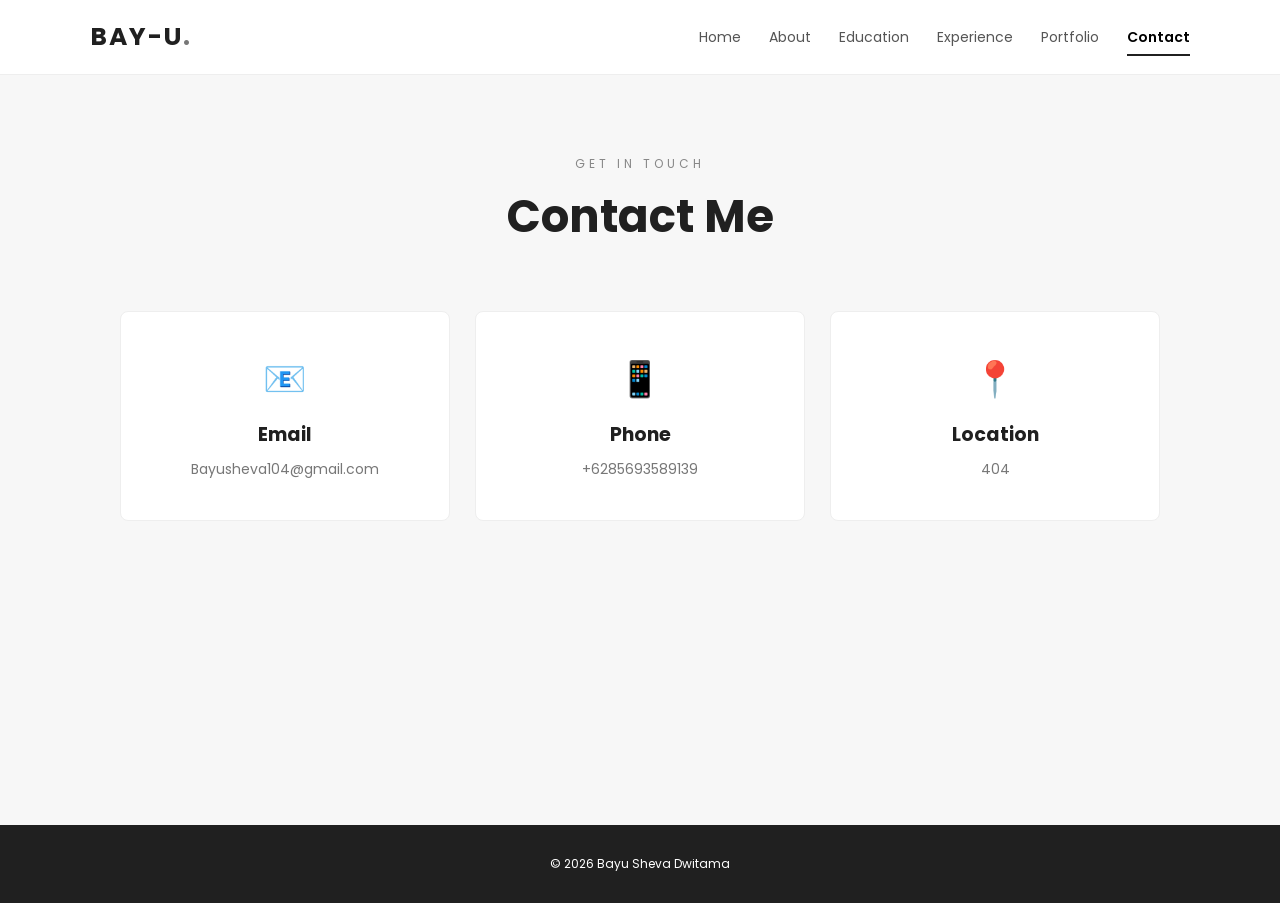
<file: contact.html>
<!DOCTYPE html>
<html lang="id">

<head>

    <meta charset="UTF-8">

    <meta name="viewport"
        content="width=device-width, initial-scale=1.0">

    <title>Contact | Bayu Sheva Dwitama</title>

    <link rel="stylesheet" href="style.css">

    <link href="https://fonts.googleapis.com/css2?family=Poppins:wght@300;400;500;600;700&display=swap"
        rel="stylesheet">

</head>

<body>


    <nav class="navbar">

        <div class="logo">
            BAY-U<span>.</span>
        </div>

        <div class="nav-links">

            <a href="index.html">
                Home
            </a>

            <a href="about.html">
                About
            </a>

            <a href="education.html">
                Education
            </a>

            <a href="experience.html">
                Experience
            </a>

            <a href="portofolio.html">
                Portfolio
            </a>

            <a href="contact.html" class="active">
                Contact
            </a>

        </div>

    </nav>


    <main class="page">

        <div class="page-title">

            <p>
                GET IN TOUCH
            </p>

            <h1>
                Contact Me
            </h1>

        </div>


        <div class="contact-grid">


            <div class="contact-card">

                <div class="contact-icon">
                    📧
                </div>

                <h2>
                    Email
                </h2>

                <p>
                    Bayusheva104@gmail.com
                </p>

            </div>


            <div class="contact-card">

                <div class="contact-icon">
                    📱
                </div>

                <h2>
                    Phone
                </h2>

                <p>
                    +6285693589139
                </p>

            </div>


            <div class="contact-card">

                <div class="contact-icon">
                    📍
                </div>

                <h2>
                    Location
                </h2>

                <p>
                    404
                </p>

            </div>


        </div>

    </main>


    <footer>

        <p>
            © 2026 Bayu Sheva Dwitama
        </p>

    </footer>


</body>

</html>
</file>
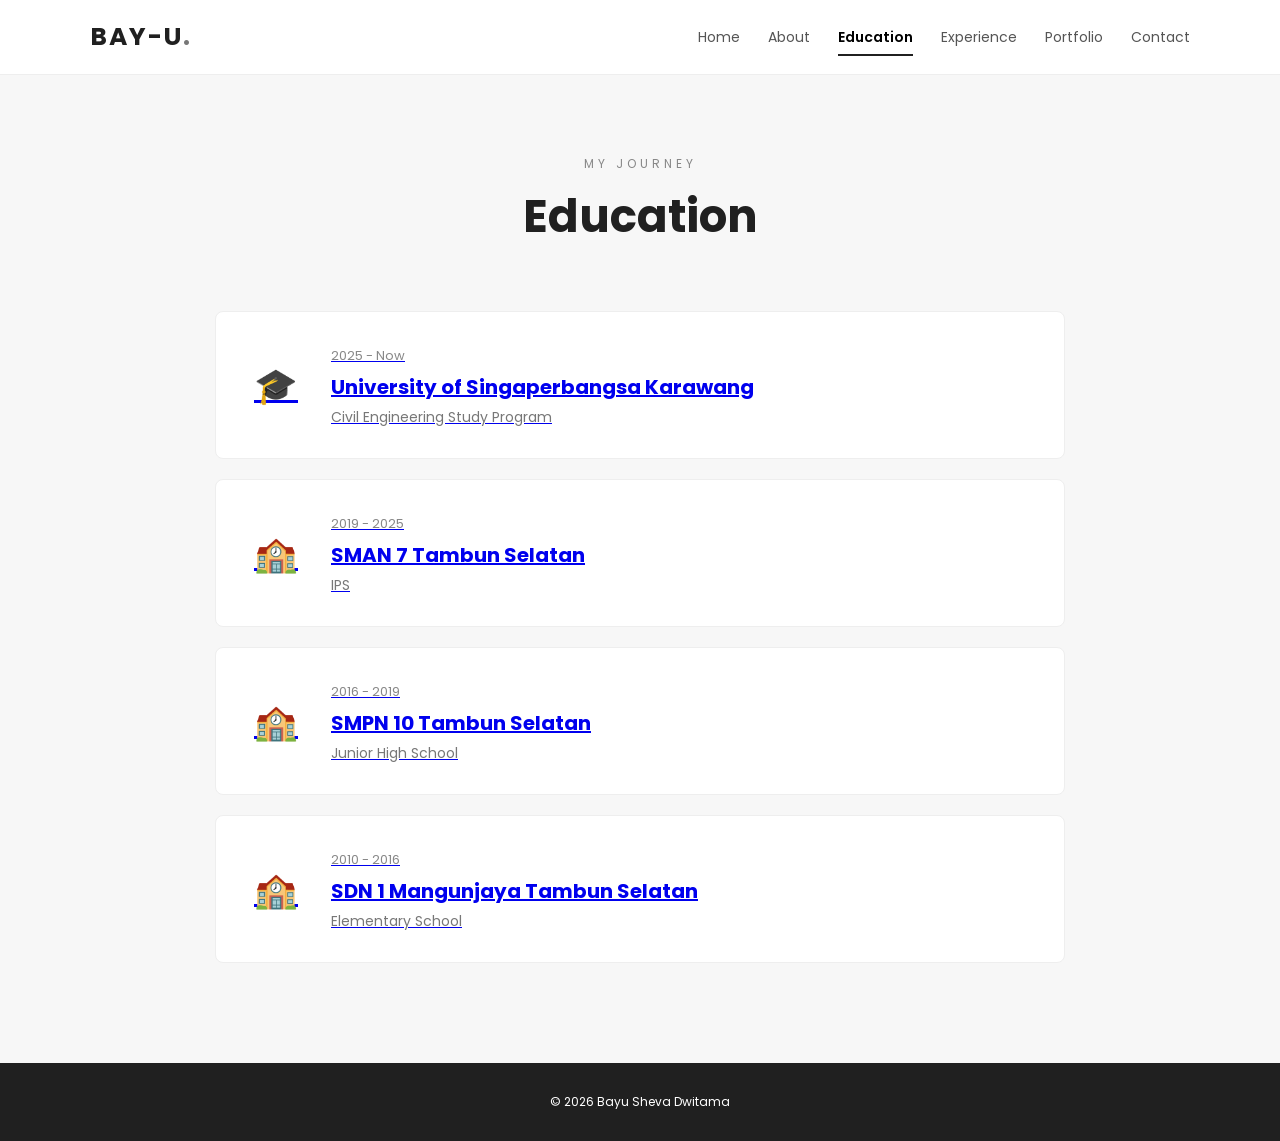
<file: education.html>
<!DOCTYPE html>
<html lang="id">

<head>

    <meta charset="UTF-8">

    <meta name="viewport"
        content="width=device-width, initial-scale=1.0">

    <title>Education | Bayu Sheva Dwitama</title>

    <link rel="stylesheet" href="style.css">

    <link href="https://fonts.googleapis.com/css2?family=Poppins:wght@300;400;500;600;700&display=swap"
        rel="stylesheet">

</head>

<body>


    <!-- NAVBAR -->

    <nav class="navbar">

        <div class="logo">
            BAY-U<span>.</span>
        </div>

        <div class="nav-links">

            <a href="index.html">
                Home
            </a>

            <a href="about.html">
                About
            </a>

            <a href="education.html" class="active">
                Education
            </a>

            <a href="experience.html">
                Experience
            </a>

            <a href="portofolio.html">
                Portfolio
            </a>

            <a href="contact.html">
                Contact
            </a>

        </div>

    </nav>


    <!-- EDUCATION -->

    <main class="page">

        <div class="page-title">

            <p>
                MY JOURNEY
            </p>

            <h1>
                Education
            </h1>

        </div>


       <div class="education-list">

    <a href="unsika.html" class="education-card">

        <div class="education-icon">
            🎓
        </div>

        <div>
            <span>2025 - Now</span>

            <h2>
                University of Singaperbangsa Karawang
            </h2>

            <p>
                Civil Engineering Study Program
            </p>
        </div>

    </a>


    <a href="sman7.html" class="education-card">

        <div class="education-icon">
            🏫
        </div>

        <div>
            <span>2019 - 2025</span>

            <h2>
                SMAN 7 Tambun Selatan
            </h2>

            <p>
                IPS
            </p>
        </div>

    </a>


    <a href="smpn10.html" class="education-card">

        <div class="education-icon">
            🏫
        </div>

        <div>
            <span>2016 - 2019</span>

            <h2>
                SMPN 10 Tambun Selatan
            </h2>

            <p>
                Junior High School
            </p>
        </div>

    </a>


    <a href="sdn1.html" class="education-card">

        <div class="education-icon">
            🏫
        </div>

        <div>
            <span>2010 - 2016</span>

            <h2>
                SDN 1 Mangunjaya Tambun Selatan
            </h2>

            <p>
                Elementary School
            </p>
        </div>

    </a>

</div>

    </main>


    <footer>

        <p>
            © 2026 Bayu Sheva Dwitama
        </p>

    </footer>


</body>

</html>
</file>
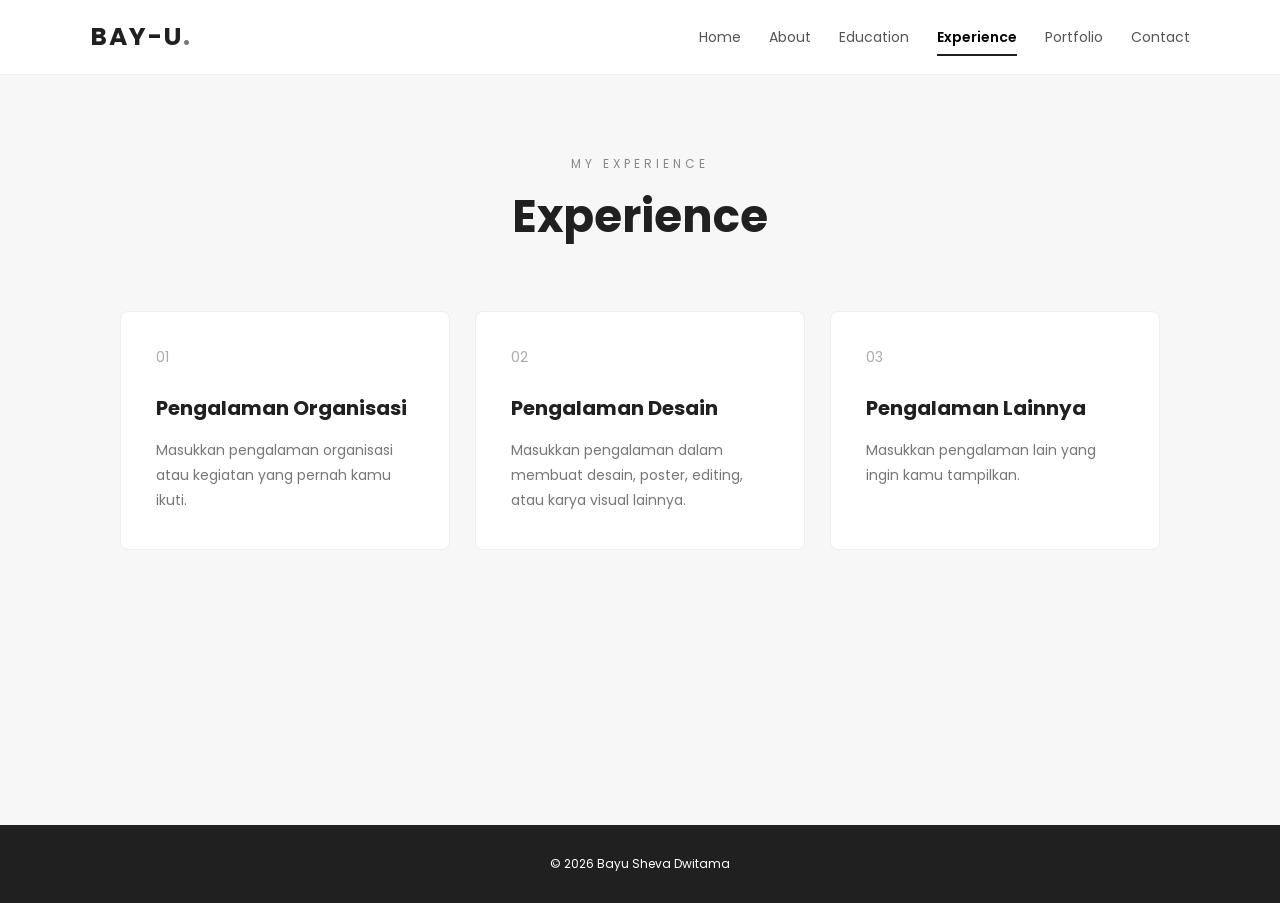
<file: experience.html>
<!DOCTYPE html>
<html lang="id">

<head>

    <meta charset="UTF-8">

    <meta name="viewport"
        content="width=device-width, initial-scale=1.0">

    <title>Experience | Bayu Sheva Dwitama</title>

    <link rel="stylesheet" href="style.css">

    <link href="https://fonts.googleapis.com/css2?family=Poppins:wght@300;400;500;600;700&display=swap"
        rel="stylesheet">

</head>

<body>


    <nav class="navbar">

        <div class="logo">
            BAY-U<span>.</span>
        </div>

        <div class="nav-links">

            <a href="index.html">
                Home
            </a>

            <a href="about.html">
                About
            </a>

            <a href="education.html">
                Education
            </a>

            <a href="experience.html" class="active">
                Experience
            </a>

            <a href="portofolio.html">
                Portfolio
            </a>

            <a href="contact.html">
                Contact
            </a>

        </div>

    </nav>


    <main class="page">

        <div class="page-title">

            <p>
                MY EXPERIENCE
            </p>

            <h1>
                Experience
            </h1>

        </div>


        <div class="experience-grid">


            <div class="experience-card">

                <div class="big-number">
                    01
                </div>

                <h2>
                    Pengalaman Organisasi
                </h2>

                <p>

                    Masukkan pengalaman organisasi
                    atau kegiatan yang pernah kamu ikuti.

                </p>

            </div>


            <div class="experience-card">

                <div class="big-number">
                    02
                </div>

                <h2>
                    Pengalaman Desain
                </h2>

                <p>

                    Masukkan pengalaman dalam membuat
                    desain, poster, editing, atau karya
                    visual lainnya.

                </p>

            </div>


            <div class="experience-card">

                <div class="big-number">
                    03
                </div>

                <h2>
                    Pengalaman Lainnya
                </h2>

                <p>

                    Masukkan pengalaman lain yang
                    ingin kamu tampilkan.

                </p>

            </div>


        </div>

    </main>


    <footer>

        <p>
            © 2026 Bayu Sheva Dwitama
        </p>

    </footer>


</body>

</html>
</file>
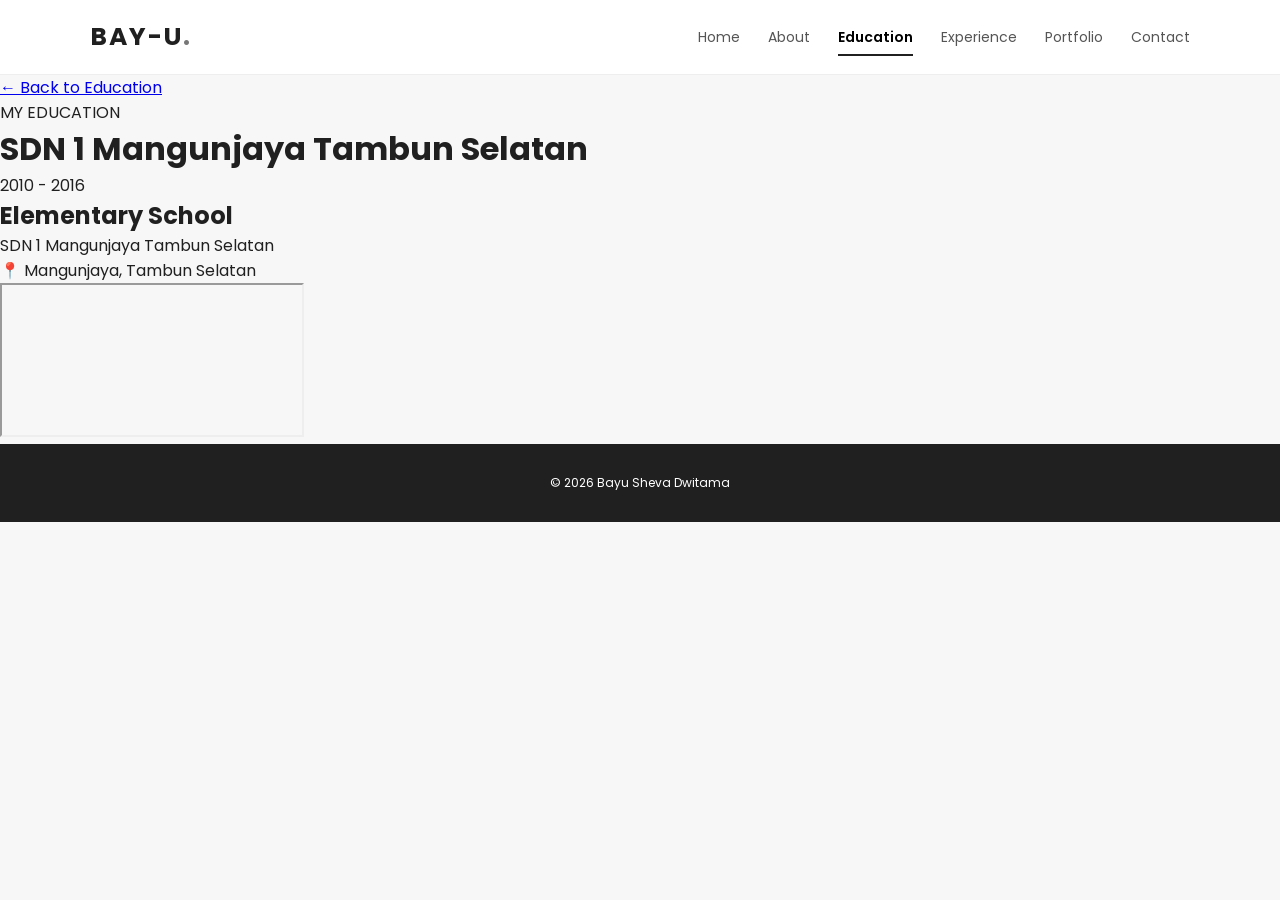
<file: sdn01.html>
<!DOCTYPE html>
<html lang="id">

<head>

    <meta charset="UTF-8">

    <meta name="viewport"
        content="width=device-width, initial-scale=1.0">

    <title>SDN 1 Mangunjaya | Bayu Sheva Dwitama</title>

    <link rel="stylesheet" href="style.css">

    <link href="https://fonts.googleapis.com/css2?family=Poppins:wght@300;400;500;600;700&display=swap"
        rel="stylesheet">

</head>

<body>

    <nav class="navbar">

        <div class="logo">
            BAY-U<span>.</span>
        </div>

        <div class="nav-links">

            <a href="index.html">Home</a>
            <a href="about.html">About</a>
            <a href="education.html" class="active">Education</a>
            <a href="experience.html">Experience</a>
            <a href="portofolio.html">Portfolio</a>
            <a href="contact.html">Contact</a>

        </div>

    </nav>


    <main class="location-page">

        <a href="education.html" class="back-button">
            ← Back to Education
        </a>


        <div class="location-title">

            <p>MY EDUCATION</p>

            <h1>
                SDN 1 Mangunjaya Tambun Selatan
            </h1>

            <span>
                2010 - 2016
            </span>

        </div>


        <div class="location-card">

            <div class="location-info">

                <h2>
                    Elementary School
                </h2>

                <p>
                    SDN 1 Mangunjaya Tambun Selatan
                </p>

                <p>
                    📍 Mangunjaya, Tambun Selatan
                </p>

            </div>


            <div class="map-container">

                <iframe
                    src="https://www.google.com/maps?q=SDN+1+Mangunjaya+Tambun+Selatan&output=embed"
                    loading="lazy">
                </iframe>

            </div>

        </div>

    </main>


    <footer>

        <p>
            © 2026 Bayu Sheva Dwitama
        </p>

    </footer>

</body>

</html>
</file>
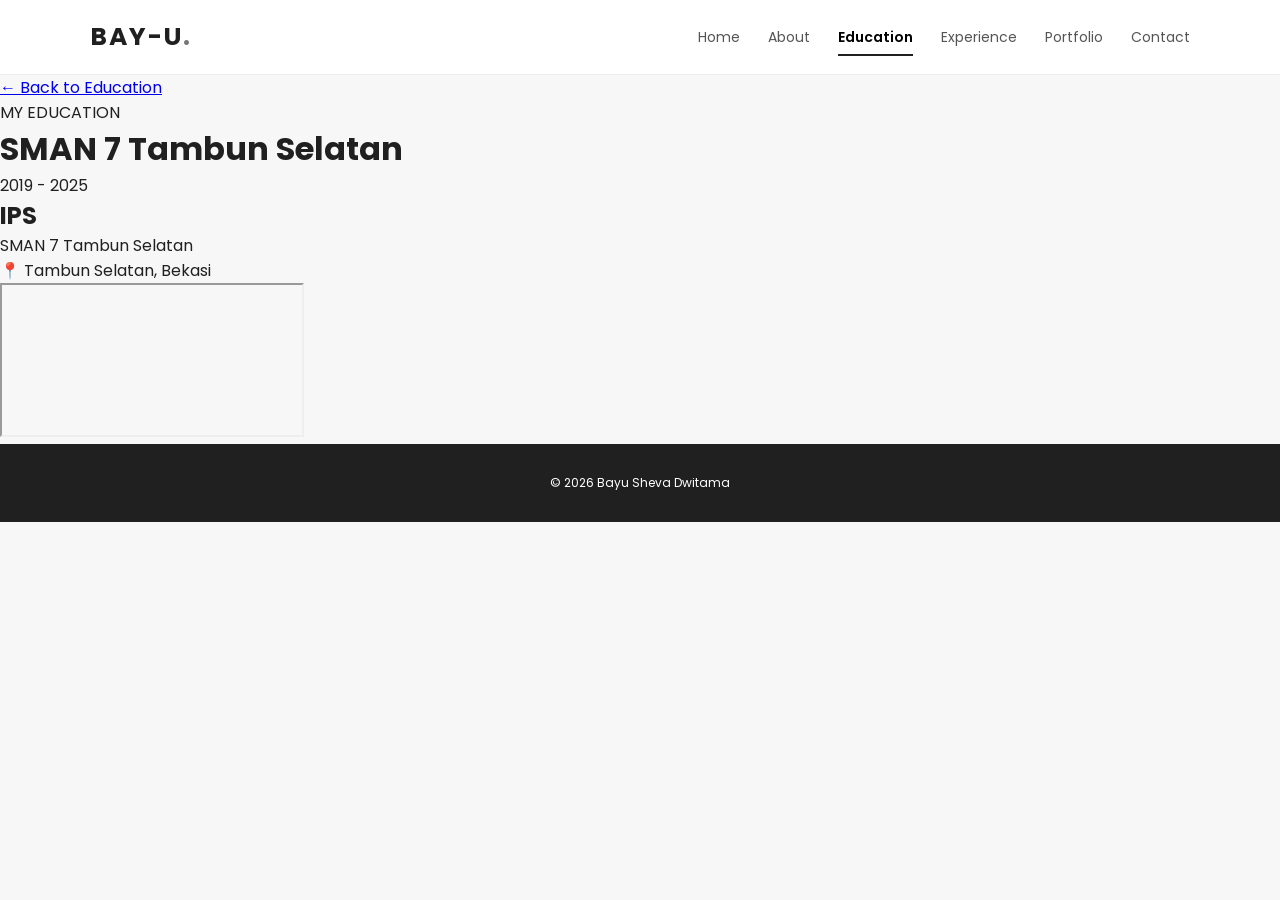
<file: sman7.html>
<!DOCTYPE html>
<html lang="id">

<head>

    <meta charset="UTF-8">

    <meta name="viewport"
        content="width=device-width, initial-scale=1.0">

    <title>SMAN 7 Tambun Selatan | Bayu Sheva Dwitama</title>

    <link rel="stylesheet" href="style.css">

    <link href="https://fonts.googleapis.com/css2?family=Poppins:wght@300;400;500;600;700&display=swap"
        rel="stylesheet">

</head>

<body>

    <nav class="navbar">

        <div class="logo">
            BAY-U<span>.</span>
        </div>

        <div class="nav-links">

            <a href="index.html">Home</a>
            <a href="about.html">About</a>
            <a href="education.html" class="active">Education</a>
            <a href="experience.html">Experience</a>
            <a href="portofolio.html">Portfolio</a>
            <a href="contact.html">Contact</a>

        </div>

    </nav>


    <main class="location-page">

        <a href="education.html" class="back-button">
            ← Back to Education
        </a>


        <div class="location-title">

            <p>MY EDUCATION</p>

            <h1>
                SMAN 7 Tambun Selatan
            </h1>

            <span>
                2019 - 2025
            </span>

        </div>


        <div class="location-card">

            <div class="location-info">

                <h2>
                    IPS
                </h2>

                <p>
                    SMAN 7 Tambun Selatan
                </p>

                <p>
                    📍 Tambun Selatan, Bekasi
                </p>

            </div>


            <div class="map-container">

                <iframe
                    src="https://www.google.com/maps?q=SMAN+7+Tambun+Selatan&output=embed"
                    loading="lazy">
                </iframe>

            </div>

        </div>

    </main>


    <footer>

        <p>
            © 2026 Bayu Sheva Dwitama
        </p>

    </footer>

</body>

</html>
</file>
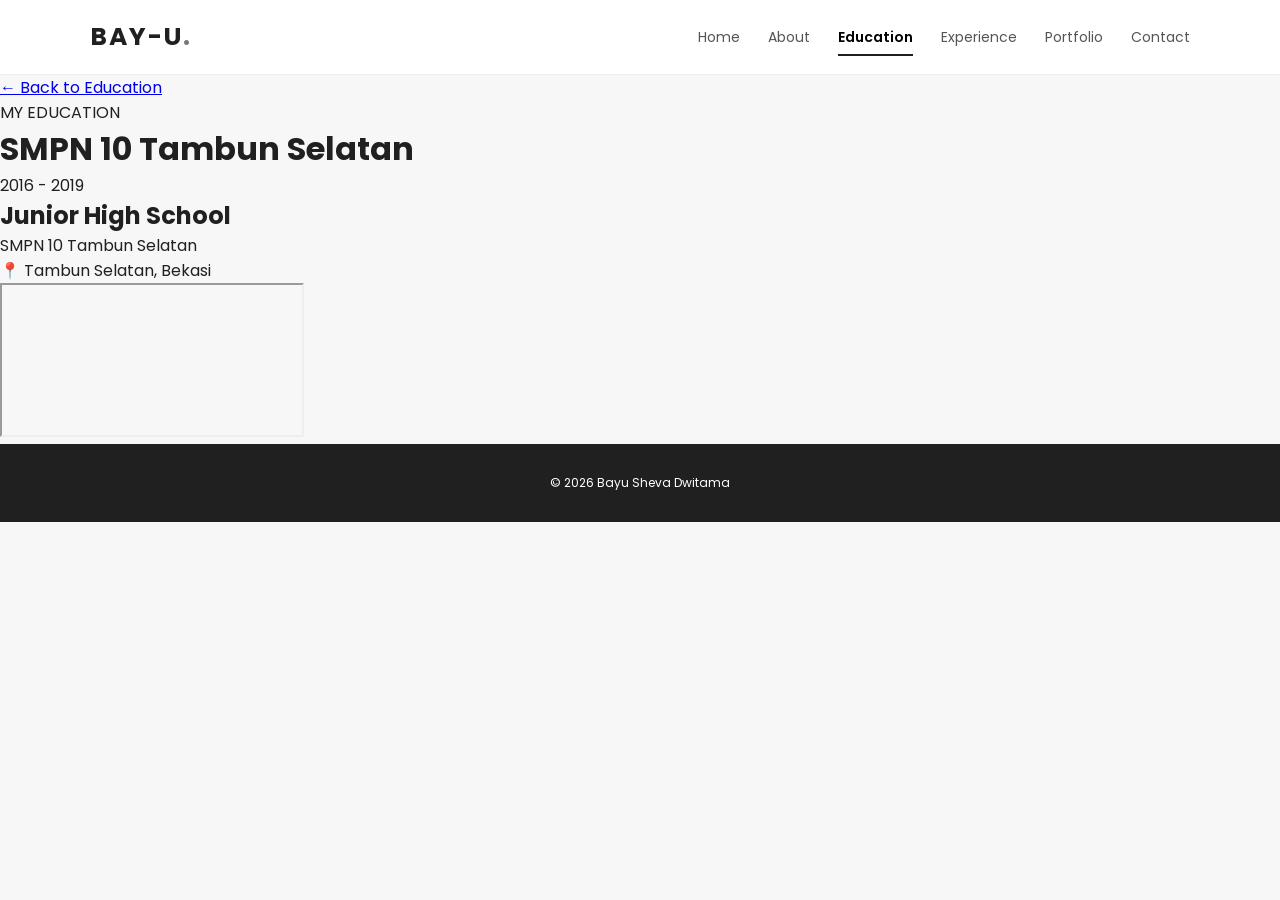
<file: smpn10.html>
<!DOCTYPE html>
<html lang="id">

<head>

    <meta charset="UTF-8">

    <meta name="viewport"
        content="width=device-width, initial-scale=1.0">

    <title>SMPN 10 Tambun Selatan | Bayu Sheva Dwitama</title>

    <link rel="stylesheet" href="style.css">

    <link href="https://fonts.googleapis.com/css2?family=Poppins:wght@300;400;500;600;700&display=swap"
        rel="stylesheet">

</head>

<body>

    <nav class="navbar">

        <div class="logo">
            BAY-U<span>.</span>
        </div>

        <div class="nav-links">

            <a href="index.html">Home</a>
            <a href="about.html">About</a>
            <a href="education.html" class="active">Education</a>
            <a href="experience.html">Experience</a>
            <a href="portofolio.html">Portfolio</a>
            <a href="contact.html">Contact</a>

        </div>

    </nav>


    <main class="location-page">

        <a href="education.html" class="back-button">
            ← Back to Education
        </a>


        <div class="location-title">

            <p>MY EDUCATION</p>

            <h1>
                SMPN 10 Tambun Selatan
            </h1>

            <span>
                2016 - 2019
            </span>

        </div>


        <div class="location-card">

            <div class="location-info">

                <h2>
                    Junior High School
                </h2>

                <p>
                    SMPN 10 Tambun Selatan
                </p>

                <p>
                    📍 Tambun Selatan, Bekasi
                </p>

            </div>


            <div class="map-container">

                <iframe
                    src="https://www.google.com/maps?q=SMPN+10+Tambun+Selatan&output=embed"
                    loading="lazy">
                </iframe>

            </div>

        </div>

    </main>


    <footer>

        <p>
            © 2026 Bayu Sheva Dwitama
        </p>

    </footer>

</body>

</html>
</file>
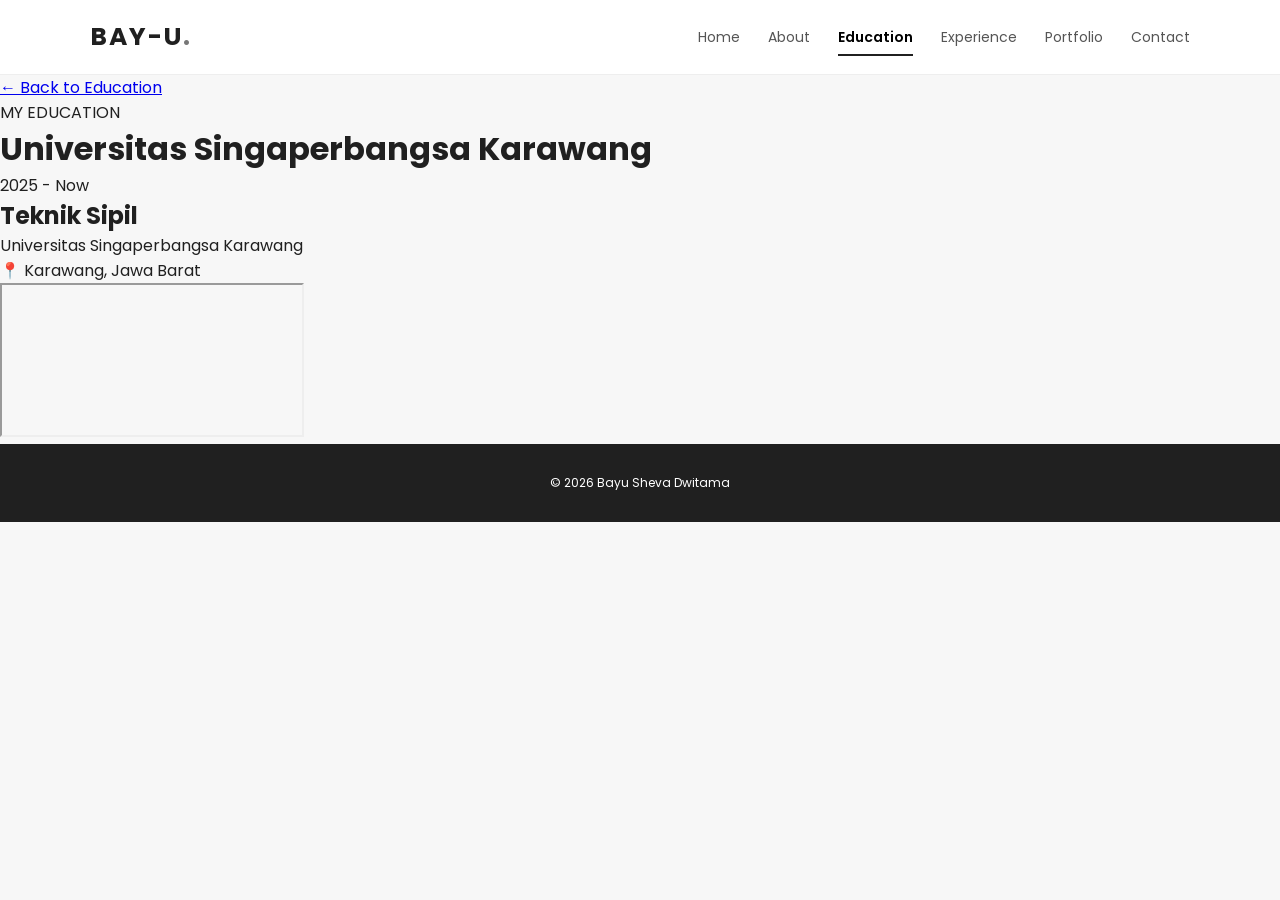
<file: unsika.html>
<!DOCTYPE html>
<html lang="id">

<head>

    <meta charset="UTF-8">

    <meta name="viewport"
        content="width=device-width, initial-scale=1.0">

    <title>Universitas | Bayu Sheva Dwitama</title>

    <link rel="stylesheet" href="style.css">

    <link href="https://fonts.googleapis.com/css2?family=Poppins:wght@300;400;500;600;700&display=swap"
        rel="stylesheet">

</head>

<body>

    <nav class="navbar">

        <div class="logo">
            BAY-U<span>.</span>
        </div>

        <div class="nav-links">

            <a href="index.html">Home</a>

            <a href="about.html">About</a>

            <a href="education.html" class="active">
                Education
            </a>

            <a href="experience.html">
                Experience
            </a>

            <a href="portofolio.html">
                Portfolio
            </a>

            <a href="contact.html">
                Contact
            </a>

        </div>

    </nav>


    <main class="location-page">

        <a href="education.html" class="back-button">
            ← Back to Education
        </a>


        <div class="location-title">

            <p>MY EDUCATION</p>

            <h1>
                Universitas Singaperbangsa Karawang
            </h1>

            <span>
                2025 - Now
            </span>

        </div>


        <div class="location-card">

            <div class="location-info">

                <h2>
                    Teknik Sipil
                </h2>

                <p>
                    Universitas Singaperbangsa Karawang
                </p>

                <p>
                    📍 Karawang, Jawa Barat
                </p>

            </div>


            <div class="map-container">

                <iframe
                    src="https://www.google.com/maps?q=Universitas+Singaperbangsa+Karawang&output=embed"
                    loading="lazy">
                </iframe>

            </div>

        </div>

    </main>


    <footer>

        <p>
            © 2026 Bayu Sheva Dwitama
        </p>

    </footer>

</body>

</html>
</file>
<file: style.css>
/* ================================
   RESET
================================ */

* {
    margin: 0;
    padding: 0;
    box-sizing: border-box;
}


html {
    scroll-behavior: smooth;
}


body {

    font-family: 'Poppins', sans-serif;

    background: #f7f7f7;

    color: #202020;

    min-height: 100vh;

}


/* ================================
   NAVBAR
================================ */

.navbar {

    width: 100%;

    height: 75px;

    display: flex;

    align-items: center;

    justify-content: space-between;

    padding: 0 7%;

    background: white;

    border-bottom: 1px solid #eeeeee;

    position: sticky;

    top: 0;

    z-index: 1000;

}


.logo {

    font-size: 25px;

    font-weight: 700;

    letter-spacing: 2px;

}


.logo span {

    color: #777;

}


.nav-links {

    display: flex;

    gap: 28px;

}


.nav-links a {

    text-decoration: none;

    color: #555;

    font-size: 14px;

    transition: 0.3s;

    position: relative;

}


.nav-links a:hover {

    color: #000;

}


.nav-links a.active {

    color: #000;

    font-weight: 600;

}


.nav-links a.active::after {

    content: "";

    position: absolute;

    left: 0;

    bottom: -8px;

    width: 100%;

    height: 2px;

    background: #202020;

}


/* ================================
   HOME
================================ */

.home {

    max-width: 1150px;

    margin: auto;

    min-height: 600px;

    display: flex;

    align-items: center;

    justify-content: space-between;

    padding: 80px 30px 50px;

}


.home-text {

    width: 55%;

}


.welcome {

    font-size: 13px;

    letter-spacing: 4px;

    color: #888;

    margin-bottom: 18px;

}


.home h1 {

    font-size: 65px;

    line-height: 1.05;

    font-weight: 700;

}


.home h1 span {

    color: #777;

}


.home h2 {

    font-size: 21px;

    font-weight: 500;

    margin-top: 18px;

}


.description {

    max-width: 550px;

    color: #777;

    line-height: 1.8;

    margin-top: 20px;

}


/* ================================
   FOTO PROFIL
================================ */

.home-photo {

    width: 40%;

    display: flex;

    justify-content: center;

}


.profile-frame {

    width: 350px;

    height: 430px;

    overflow: hidden;

    background: #e5e5e5;

    border-radius: 8px;

}


.profile-frame img {

    width: 100%;

    height: 100%;

    object-fit: cover;

    display: block;

}


/* ================================
   HOME MENU
================================ */

.menu-section {

    max-width: 1150px;

    margin: auto;

    padding: 30px;

}


.menu-grid {

    display: grid;

    grid-template-columns:
        repeat(5, 1fr);

    gap: 15px;

}


.menu-card {

    text-decoration: none;

    color: #222;

    background: white;

    border: 1px solid #eeeeee;

    padding: 25px 15px;

    text-align: center;

    border-radius: 8px;

    transition: 0.3s;

}


.menu-card:hover {

    transform: translateY(-8px);

    box-shadow:
        0 15px 35px
        rgba(0, 0, 0, 0.08);

}


.menu-icon {

    font-size: 30px;

    margin-bottom: 12px;

}


.menu-card h3 {

    font-size: 16px;

    margin-bottom: 5px;

}


.menu-card p {

    color: #888;

    font-size: 11px;

}


/* ================================
   GENERAL PAGE
================================ */

.page {

    max-width: 1100px;

    margin: auto;

    padding: 80px 30px;

    min-height: calc(100vh - 150px);

}


.page-title {

    text-align: center;

    margin-bottom: 60px;

}


.page-title p {

    color: #888;

    letter-spacing: 4px;

    font-size: 12px;

    margin-bottom: 10px;

}


.page-title h1 {

    font-size: 45px;

}


.page-title span {

    display: block;

    margin-top: 10px;

    color: #888;

}


/* ================================
   ABOUT
================================ */

.about-layout {

    display: flex;

    gap: 70px;

    align-items: center;

}


.about-photo {

    width: 40%;

    height: 430px;

    overflow: hidden;

    border-radius: 8px;

    background: #e5e5e5;

}


.about-photo img {

    width: 100%;

    height: 100%;

    object-fit: cover;

}


.about-text {

    width: 60%;

}


.about-text h2 {

    font-size: 28px;

    margin-bottom: 15px;

}


.about-text > p {

    color: #777;

    line-height: 1.8;

    margin-bottom: 30px;

}


.biodata {

    display: flex;

    flex-direction: column;

    gap: 15px;

}


.bio-row {

    display: flex;

    justify-content: space-between;

    gap: 20px;

    padding-bottom: 12px;

    border-bottom: 1px solid #ddd;

}


.bio-row span {

    color: #888;

}


.bio-row strong {

    text-align: right;

}


/* ================================
   EDUCATION
================================ */

.education-list {

    max-width: 850px;

    margin: auto;

}


.education-card {

    display: flex;

    align-items: center;

    gap: 25px;

    padding: 30px;

    background: white;

    border: 1px solid #eeeeee;

    border-radius: 8px;

    margin-bottom: 20px;

    transition: 0.3s;

}


.education-card:hover {

    transform: translateX(8px);

    box-shadow:
        0 10px 30px
        rgba(0,0,0,0.07);

}


.education-icon {

    font-size: 35px;

    width: 60px;

    text-align: center;

}


.education-card span {

    color: #888;

    font-size: 13px;

}


.education-card h2 {

    font-size: 20px;

    margin: 5px 0;

}


.education-card p {

    color: #777;

    font-size: 14px;

}


/* ================================
   EXPERIENCE
================================ */

.experience-grid {

    display: grid;

    grid-template-columns:
        repeat(3, 1fr);

    gap: 25px;

}


.experience-card {

    background: white;

    border: 1px solid #eeeeee;

    padding: 35px;

    border-radius: 8px;

    transition: 0.3s;

}


.experience-card:hover {

    transform: translateY(-8px);

    box-shadow:
        0 15px 35px
        rgba(0,0,0,0.08);

}


.big-number {

    font-size: 14px;

    color: #aaa;

    margin-bottom: 25px;

}


.experience-card h2 {

    font-size: 20px;

    margin-bottom: 15px;

}


.experience-card p {

    color: #777;

    line-height: 1.8;

    font-size: 14px;

}


/* ================================
   PORTFOLIO
================================ */

.portfolio-grid {

    display: grid;

    grid-template-columns:
        repeat(3, 1fr);

    gap: 25px;

}


.portfolio-card {

    background: white;

    border: 1px solid #eeeeee;

    border-radius: 8px;

    overflow: hidden;

    transition: 0.3s;

}


.portfolio-card:hover {

    transform: translateY(-8px);

    box-shadow:
        0 15px 35px
        rgba(0,0,0,0.08);

}


/* KOTAK FOTO DESAIN */

.portfolio-image {

    width: 100%;

    height: 260px;

    background: #e5e5e5;

    overflow: hidden;

}


/* FOTO DESAIN */

.portfolio-image img {

    width: 100%;

    height: 100%;

    object-fit: cover;

    display: block;

    transition: 0.4s;

}


.portfolio-card:hover
.portfolio-image img {

    transform: scale(1.05);

}


.portfolio-info {

    padding: 22px;

}


.portfolio-info span {

    font-size: 11px;

    letter-spacing: 2px;

    color: #999;

}


.portfolio-info h2 {

    font-size: 19px;

    margin: 7px 0;

}


.portfolio-info p {

    color: #777;

    font-size: 13px;

}


/* ================================
   CONTACT
================================ */

.contact-grid {

    display: grid;

    grid-template-columns:
        repeat(3, 1fr);

    gap: 25px;

}


.contact-card {

    background: white;

    border: 1px solid #eeeeee;

    border-radius: 8px;

    padding: 40px 25px;

    text-align: center;

    transition: 0.3s;

}


.contact-card:hover {

    transform: translateY(-7px);

}


.contact-icon {

    font-size: 35px;

    margin-bottom: 15px;

}


.contact-card h2 {

    font-size: 19px;

    margin-bottom: 10px;

}


.contact-card p {

    color: #777;

    font-size: 14px;

}


/* ================================
   FOOTER
================================ */

footer {

    text-align: center;

    padding: 30px;

    background: #202020;

    color: white;

    font-size: 12px;

}


/* ================================
   RESPONSIVE
================================ */

@media (max-width: 850px) {


    .nav-links {

        gap: 12px;

    }


    .nav-links a {

        font-size: 11px;

    }


    .home {

        flex-direction: column;

        text-align: center;

        gap: 50px;

    }


    .home-text {

        width: 100%;

    }


    .home-photo {

        width: 100%;

    }


    .menu-grid {

        grid-template-columns:
            repeat(2, 1fr);

    }


    .about-layout {

        flex-direction: column;

    }


    .about-photo,
    .about-text {

        width: 100%;

    }


    .experience-grid {

        grid-template-columns: 1fr;

    }


    .portfolio-grid {

        grid-template-columns:
            repeat(2, 1fr);

    }


    .contact-grid {

        grid-template-columns: 1fr;

    }

}


@media (max-width: 550px) {


    .navbar {

        padding: 0 20px;

    }


    .nav-links {

        display: none;

    }


    .home h1 {

        font-size: 45px;

    }


    .profile-frame {

        width: 280px;

        height: 350px;

    }


    .menu-grid {

        grid-template-columns: 1fr;

    }


    .portfolio-grid {

        grid-template-columns: 1fr;

    }


    .page-title h1 {

        font-size: 35px;

    }


    .bio-row {

        flex-direction: column;

        gap: 5px;

    }


    .bio-row strong {

        text-align: left;

    }


    /* =========================
   EDUCATION LOCATION PAGE
========================= */

.location-page {
    max-width: 900px;
    margin: 0 auto;
    padding: 55px 25px 80px;
    min-height: 75vh;
}

.back-button {
    display: inline-block;
    margin-bottom: 40px;
    text-decoration: none;
    color: #555;
    font-weight: 500;
    transition: 0.3s;
}

.back-button:hover {
    color: #000;
    transform: translateX(-5px);
}

.location-title {
    margin-bottom: 40px;
}

.location-title p {
    font-size: 13px;
    letter-spacing: 3px;
    color: #888;
    margin-bottom: 8px;
}

.location-title h1 {
    font-size: 42px;
    margin-bottom: 10px;
}

.location-title span {
    color: #888;
}


.location-card {
    background: #fff;
    border-radius: 20px;
    padding: 30px;
    box-shadow: 0 10px 35px rgba(0, 0, 0, 0.08);
}


.location-info {
    margin-bottom: 25px;
}

.location-info h2 {
    margin-bottom: 10px;
}

.location-info p {
    color: #666;
    margin: 6px 0;
}


.map-container {
    width: 100%;
    height: 450px;
    border-radius: 15px;
    overflow: hidden;
}


.map-container iframe {
    width: 100%;
    height: 100%;
    border: 0;
}


/* Education card bisa diklik */

.education-card {
    text-decoration: none;
    color: inherit;
    display: flex;
    cursor: pointer;
    transition: 0.3s;
}

.education-card:hover {
    transform: translateY(-5px);
}

}
</file>
